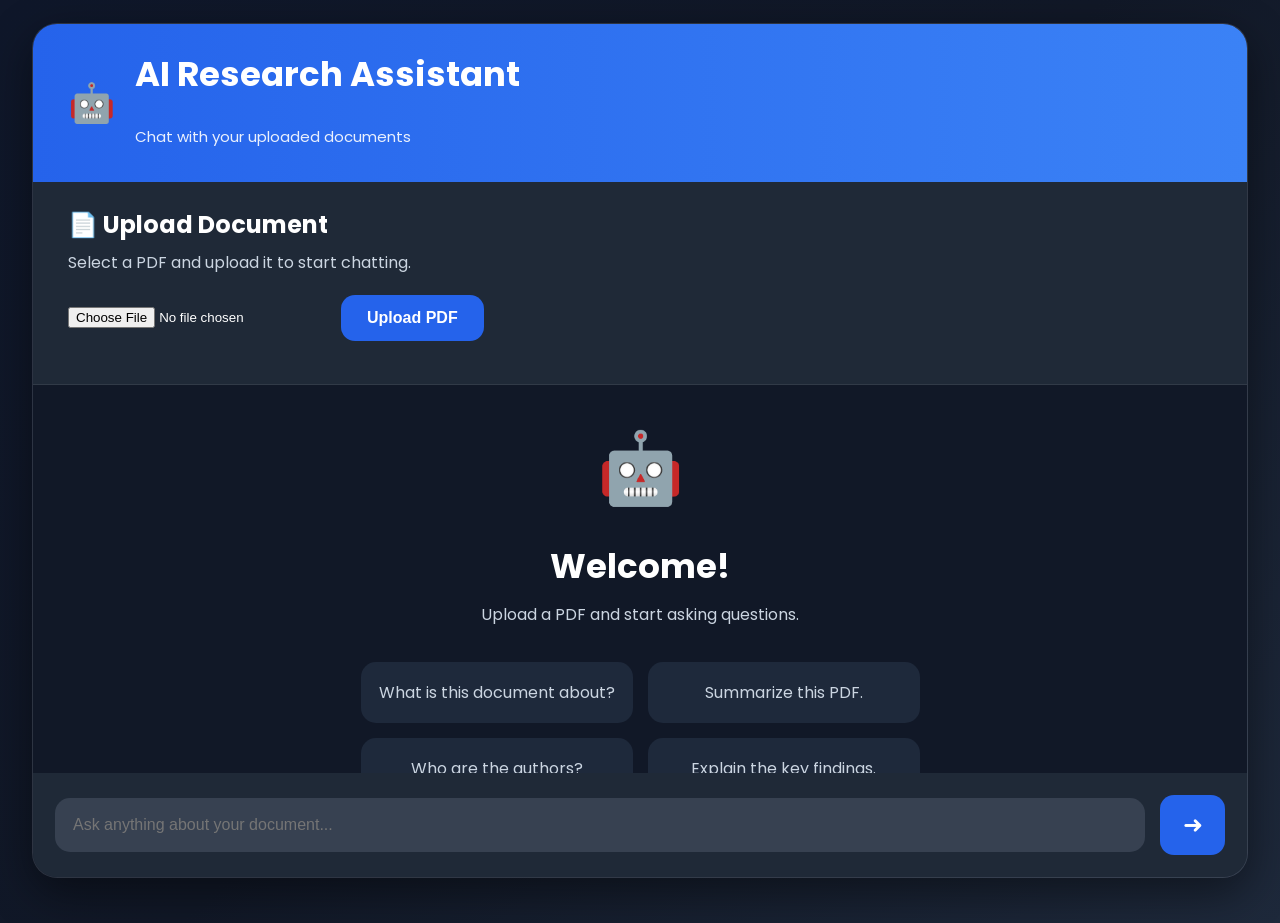
<file: index.html>
<!DOCTYPE html>
<html lang="en">

<head>

    <meta charset="UTF-8">

    <meta
        name="viewport"
        content="width=device-width, initial-scale=1.0"
    >

    <title>AI Research Assistant</title>

    <link rel="stylesheet" href="style.css">

    <link
        href="https://fonts.googleapis.com/css2?family=Poppins:wght@300;400;500;600;700&display=swap"
        rel="stylesheet"
    >

</head>

<body>

<div class="app">

    <!-- Header -->

    <header>

        <div class="logo">

            🤖

            <div>

                <h1>AI Research Assistant</h1>

                <span>Chat with your uploaded documents</span>

            </div>

        </div>

    </header>

    <!-- Upload Card -->

    <section class="upload-card">

        <h2>

            📄 Upload Document

        </h2>

        <p>

            Select a PDF and upload it to start chatting.

        </p>

        <div class="upload-row">

            <input
                type="file"
                id="pdf"
                accept=".pdf"
            >

            <button id="uploadBtn">

                Upload PDF

            </button>

        </div>

        <div id="status"></div>

    </section>

    <!-- Chat Area -->

    <section
        id="chatBox"
        class="chat-area"
    >

        <div class="welcome">

            <div class="welcome-icon">

                🤖

            </div>

            <h2>

                Welcome!

            </h2>

            <p>

                Upload a PDF and start asking questions.

            </p>

            <div class="examples">

                <div class="example">

                    What is this document about?

                </div>

                <div class="example">

                    Summarize this PDF.

                </div>

                <div class="example">

                    Who are the authors?

                </div>

                <div class="example">

                    Explain the key findings.

                </div>

            </div>

        </div>

    </section>

    <!-- Chat Input -->

    <footer class="chat-input">

        <input

            type="text"

            id="question"

            placeholder="Ask anything about your document..."

        >

        <button id="askBtn">

            ➜

        </button>

    </footer>

</div>

<script src="script.js"></script>

</body>

</html>
</file>
<file: style.css>
*{
    margin:0;
    padding:0;
    box-sizing:border-box;
}

body{

    font-family:'Poppins',sans-serif;

    background:linear-gradient(135deg,#0f172a,#111827,#1e293b);

    height:100vh;

    overflow:hidden;

    color:white;

}

/* App */

.app{

    width:95%;

    max-width:1300px;

    height:95vh;

    margin:auto;

    margin-top:2.5vh;

    display:flex;

    flex-direction:column;

    border-radius:25px;

    overflow:hidden;

    background:rgba(255,255,255,.05);

    backdrop-filter:blur(20px);

    box-shadow:0 15px 45px rgba(0,0,0,.45);

    border:1px solid rgba(255,255,255,.08);

}

/* Header */

header{

    padding:25px 35px;

    background:linear-gradient(90deg,#2563eb,#3b82f6);

    box-shadow:0 3px 15px rgba(0,0,0,.25);

}

.logo{

    display:flex;

    align-items:center;

    gap:20px;

}

.logo{

    font-size:38px;

}

.logo h1{

    font-size:34px;

    font-weight:700;

}

.logo span{

    opacity:.9;

    font-size:15px;

}

/* Upload */

.upload-card{

    padding:25px 35px;

    background:#1f2937;

    border-bottom:1px solid rgba(255,255,255,.08);

}

.upload-card h2{

    margin-bottom:8px;

}

.upload-card p{

    color:#cbd5e1;

    margin-bottom:20px;

}

.upload-row{

    display:flex;

    gap:20px;

    align-items:center;

    flex-wrap:wrap;

}

input[type=file]{

    color:white;

}

button{

    border:none;

    cursor:pointer;

    transition:.3s;

    border-radius:14px;

}

#uploadBtn{

    background:#2563eb;

    color:white;

    padding:14px 26px;

    font-size:16px;

    font-weight:600;

}

#uploadBtn:hover{

    transform:translateY(-2px);

    background:#1d4ed8;

    box-shadow:0 0 25px rgba(37,99,235,.45);

}

#status{

    margin-top:18px;

    color:#22c55e;

    font-weight:600;

}

/* Chat */

.chat-area{

    flex:1;

    overflow-y:auto;

    padding:30px;

    display:flex;

    flex-direction:column;

    gap:25px;

    background:#111827;

}

.chat-area::-webkit-scrollbar{

    width:8px;

}

.chat-area::-webkit-scrollbar-thumb{

    background:#334155;

    border-radius:10px;

}

/* Welcome */

.welcome{

    text-align:center;

    margin:auto;

    max-width:700px;

}

.welcome-icon{

    font-size:70px;

    margin-bottom:20px;

}

.welcome h2{

    font-size:34px;

    margin-bottom:10px;

}

.welcome p{

    color:#cbd5e1;

    margin-bottom:35px;

}

.examples{

    display:grid;

    grid-template-columns:repeat(2,1fr);

    gap:15px;

}

.example{

    background:#1e293b;

    padding:18px;

    border-radius:15px;

    color:#cbd5e1;

    transition:.25s;

}

.example:hover{

    background:#334155;

    transform:translateY(-3px);

}

/* Chat Messages */

.user{

    align-self:flex-end;

    max-width:75%;

    background:#2563eb;

    color:white;

    padding:16px 20px;

    border-radius:18px 18px 5px 18px;

    line-height:1.6;

    animation:fade .25s;

}

.bot{

    align-self:flex-start;

    max-width:80%;

    background:#374151;

    color:white;

    padding:18px 22px;

    border-radius:18px 18px 18px 5px;

    line-height:1.8;

    white-space:pre-wrap;

    animation:fade .25s;

}

@keyframes fade{

    from{

        opacity:0;

        transform:translateY(12px);

    }

    to{

        opacity:1;

        transform:translateY(0);

    }

}

/* Footer */

.chat-input{

    padding:22px;

    background:#1f2937;

    display:flex;

    gap:15px;

    align-items:center;

}

#question{

    flex:1;

    padding:18px;

    background:#374151;

    color:white;

    border:none;

    border-radius:15px;

    font-size:16px;

}

#question:focus{

    outline:none;

    box-shadow:0 0 0 2px #3b82f6;

}

#askBtn{

    width:65px;

    height:60px;

    font-size:24px;

    background:#2563eb;

    color:white;

}

#askBtn:hover{

    transform:scale(1.05);

    background:#1d4ed8;

}

/* Responsive */

@media(max-width:900px){

.examples{

grid-template-columns:1fr;

}

.user,.bot{

max-width:100%;

}

.logo h1{

font-size:25px;

}

}
</file>
<file: assets/style.css>
*{
    margin:0;
    padding:0;
    box-sizing:border-box;
}

body{

    font-family:'Poppins',sans-serif;

    background:linear-gradient(135deg,#0f172a,#111827,#1e293b);

    height:100vh;

    overflow:hidden;

    color:white;

}

/* App */

.app{

    width:95%;

    max-width:1300px;

    height:95vh;

    margin:auto;

    margin-top:2.5vh;

    display:flex;

    flex-direction:column;

    border-radius:25px;

    overflow:hidden;

    background:rgba(255,255,255,.05);

    backdrop-filter:blur(20px);

    box-shadow:0 15px 45px rgba(0,0,0,.45);

    border:1px solid rgba(255,255,255,.08);

}

/* Header */

header{

    padding:25px 35px;

    background:linear-gradient(90deg,#2563eb,#3b82f6);

    box-shadow:0 3px 15px rgba(0,0,0,.25);

}

.logo{

    display:flex;

    align-items:center;

    gap:20px;

}

.logo{

    font-size:38px;

}

.logo h1{

    font-size:34px;

    font-weight:700;

}

.logo span{

    opacity:.9;

    font-size:15px;

}

/* Upload */

.upload-card{

    padding:25px 35px;

    background:#1f2937;

    border-bottom:1px solid rgba(255,255,255,.08);

}

.upload-card h2{

    margin-bottom:8px;

}

.upload-card p{

    color:#cbd5e1;

    margin-bottom:20px;

}

.upload-row{

    display:flex;

    gap:20px;

    align-items:center;

    flex-wrap:wrap;

}

input[type=file]{

    color:white;

}

button{

    border:none;

    cursor:pointer;

    transition:.3s;

    border-radius:14px;

}

#uploadBtn{

    background:#2563eb;

    color:white;

    padding:14px 26px;

    font-size:16px;

    font-weight:600;

}

#uploadBtn:hover{

    transform:translateY(-2px);

    background:#1d4ed8;

    box-shadow:0 0 25px rgba(37,99,235,.45);

}

#status{

    margin-top:18px;

    color:#22c55e;

    font-weight:600;

}

/* Chat */

.chat-area{

    flex:1;

    overflow-y:auto;

    padding:30px;

    display:flex;

    flex-direction:column;

    gap:25px;

    background:#111827;

}

.chat-area::-webkit-scrollbar{

    width:8px;

}

.chat-area::-webkit-scrollbar-thumb{

    background:#334155;

    border-radius:10px;

}

/* Welcome */

.welcome{

    text-align:center;

    margin:auto;

    max-width:700px;

}

.welcome-icon{

    font-size:70px;

    margin-bottom:20px;

}

.welcome h2{

    font-size:34px;

    margin-bottom:10px;

}

.welcome p{

    color:#cbd5e1;

    margin-bottom:35px;

}

.examples{

    display:grid;

    grid-template-columns:repeat(2,1fr);

    gap:15px;

}

.example{

    background:#1e293b;

    padding:18px;

    border-radius:15px;

    color:#cbd5e1;

    transition:.25s;

}

.example:hover{

    background:#334155;

    transform:translateY(-3px);

}

/* Chat Messages */

.user{

    align-self:flex-end;

    max-width:75%;

    background:#2563eb;

    color:white;

    padding:16px 20px;

    border-radius:18px 18px 5px 18px;

    line-height:1.6;

    animation:fade .25s;

}

.bot{

    align-self:flex-start;

    max-width:80%;

    background:#374151;

    color:white;

    padding:18px 22px;

    border-radius:18px 18px 18px 5px;

    line-height:1.8;

    white-space:pre-wrap;

    animation:fade .25s;

}

@keyframes fade{

    from{

        opacity:0;

        transform:translateY(12px);

    }

    to{

        opacity:1;

        transform:translateY(0);

    }

}

/* Footer */

.chat-input{

    padding:22px;

    background:#1f2937;

    display:flex;

    gap:15px;

    align-items:center;

}

#question{

    flex:1;

    padding:18px;

    background:#374151;

    color:white;

    border:none;

    border-radius:15px;

    font-size:16px;

}

#question:focus{

    outline:none;

    box-shadow:0 0 0 2px #3b82f6;

}

#askBtn{

    width:65px;

    height:60px;

    font-size:24px;

    background:#2563eb;

    color:white;

}

#askBtn:hover{

    transform:scale(1.05);

    background:#1d4ed8;

}

/* Responsive */

@media(max-width:900px){

.examples{

grid-template-columns:1fr;

}

.user,.bot{

max-width:100%;

}

.logo h1{

font-size:25px;

}

}
</file>
